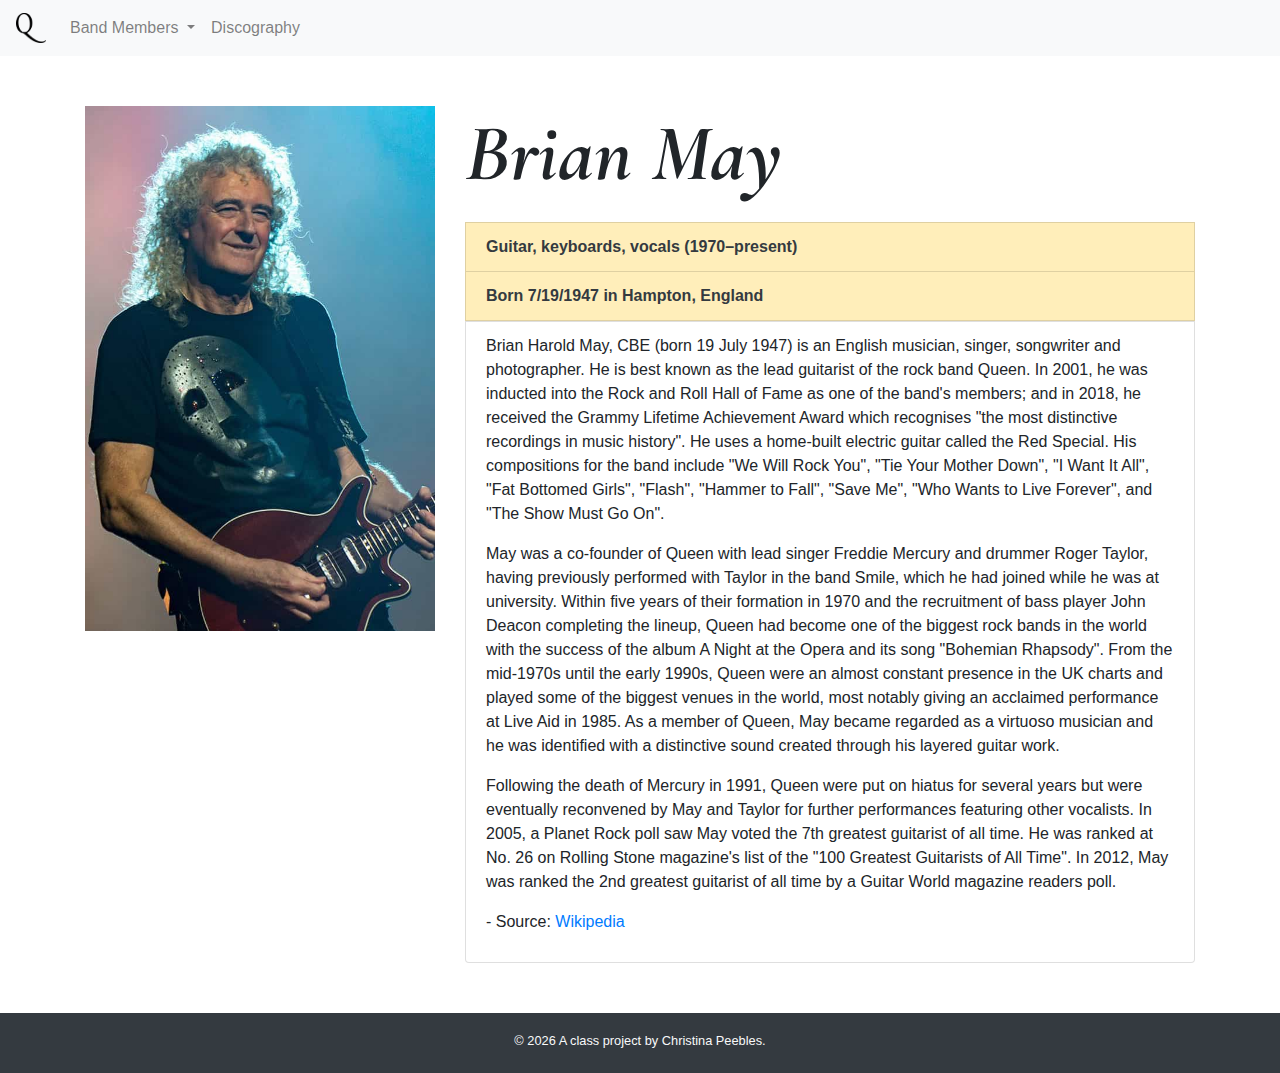
<file: docs/members/brian-may.html>
<!doctype html>
<html lang="en">
  <!-- A Intro to Coding for Journalists class project -->
  <head>
    <title>Queen | Brian May</title>
    <meta name="description" content="About Brian May from Queen.">
    <meta charset="utf-8">
    <meta http-equiv="X-UA-Compatible" content="IE=edge"/>
    <meta name="viewport" content="width=device-width, initial-scale=1, maximum-scale=1">
    <link rel="stylesheet" href="../css/main.css">

    <!-- GOOGLE FONT -->
    <link rel="preconnect" href="https://fonts.gstatic.com">
    <link href="https://fonts.googleapis.com/css2?family=Cinzel:wght@500&display=swap" rel="stylesheet"> 
    <link href="https://fonts.googleapis.com/css2?family=Cormorant+Garamond:ital,wght@0,600;0,700;1,600;1,700&display=swap" rel="stylesheet"> 
  </head>
  <body>
    <nav class="navbar navbar-expand-lg navbar-light bg-light">
  <a class="navbar-brand" href="../index.html">
    <img src="../img/q.png" width="30" height="30" class="d-inline-block align-top" alt="Q">
  </a>

  <button class="navbar-toggler" type="button" data-toggle="collapse" data-target="#navbarNavDropdown" aria-controls="navbarNavDropdown" aria-expanded="false" aria-label="Toggle navigation">
    <span class="navbar-toggler-icon"></span>
  </button>
  
  <div class="collapse navbar-collapse" id="navbarNavDropdown">
    <ul class="navbar-nav">
      <li class="nav-item dropdown">
        <a class="nav-link dropdown-toggle" href="#" id="navbarDropdownMenuLink" role="button" data-toggle="dropdown" aria-haspopup="true" aria-expanded="false">
          Band Members
        </a>
        <div class="dropdown-menu" aria-labelledby="navbarDropdownMenuLink">
          
          <a class="dropdown-item" href="../members/freddie-mercury.html">Freddie Mercury</a>
          
          <a class="dropdown-item" href="../members/brian-may.html">Brian May</a>
          
          <a class="dropdown-item" href="../members/roger-taylor.html">Roger Taylor</a>
          
          <a class="dropdown-item" href="../members/john-deacon.html">John Deacon</a>
          
        </div>
      </li>
      <li class="nav-item">
        <a class="nav-link" href="../discography.html">Discography</a>
      </li>
    </ul>
  </div>
</nav>

    
  <article class="container member-container">
    <div class="row">
      <div class="col-sm-4">
        <img src="../img/members/brian-may-color.jpg" alt="" class="img-fluid mb-4">
      </div>
      <div class="col-sm-8 band-member">
        <h1>Brian May</h1>
        <ul class="list-group">
          <strong>
            <li class="list-group-item list-group-item-warning text-dark">Guitar, keyboards, vocals (1970–present)</li>
            <li class="list-group-item list-group-item-warning text-dark">Born 7/19/1947 in Hampton, England</li>
          </strong>
          <li class="list-group-item"><p>Brian Harold May, CBE (born 19 July 1947) is an English musician, singer, songwriter and photographer. He is best known as the lead guitarist of the rock band Queen. In 2001, he was inducted into the Rock and Roll Hall of Fame as one of the band's members; and in 2018, he received the Grammy Lifetime Achievement Award which recognises "the most distinctive recordings in music history". He uses a home-built electric guitar called the Red Special. His compositions for the band include "We Will Rock You", "Tie Your Mother Down", "I Want It All", "Fat Bottomed Girls", "Flash", "Hammer to Fall", "Save Me", "Who Wants to Live Forever", and "The Show Must Go On".</p>
<p>May was a co-founder of Queen with lead singer Freddie Mercury and drummer Roger Taylor, having previously performed with Taylor in the band Smile, which he had joined while he was at university. Within five years of their formation in 1970 and the recruitment of bass player John Deacon completing the lineup, Queen had become one of the biggest rock bands in the world with the success of the album A Night at the Opera and its song "Bohemian Rhapsody". From the mid-1970s until the early 1990s, Queen were an almost constant presence in the UK charts and played some of the biggest venues in the world, most notably giving an acclaimed performance at Live Aid in 1985. As a member of Queen, May became regarded as a virtuoso musician and he was identified with a distinctive sound created through his layered guitar work.</p>
<p>Following the death of Mercury in 1991, Queen were put on hiatus for several years but were eventually reconvened by May and Taylor for further performances featuring other vocalists. In 2005, a Planet Rock poll saw May voted the 7th greatest guitarist of all time. He was ranked at No. 26 on Rolling Stone magazine's list of the "100 Greatest Guitarists of All Time". In 2012, May was ranked the 2nd greatest guitarist of all time by a Guitar World magazine readers poll.</p>
<p>- Source: <a href="https://en.wikipedia.org/wiki/Brian_May">Wikipedia</a></p></li>
        </ul>
      </div>
    </div>
  </article>


    <footer class="bg-dark text-light">
  <p id="legal" class="center-block text-center">
    <small>&copy; <span class="copyright-year"></span>
    A class project by Christina Peebles.
  </p>
</footer>


    <script src="../js/jquery.js"></script>
    <script src="../js/popper.js"></script>
    <script src="../js/bootstrap.js"></script>
    <script src="../js/scripts.js"></script>
  </body>
</html>
</file>
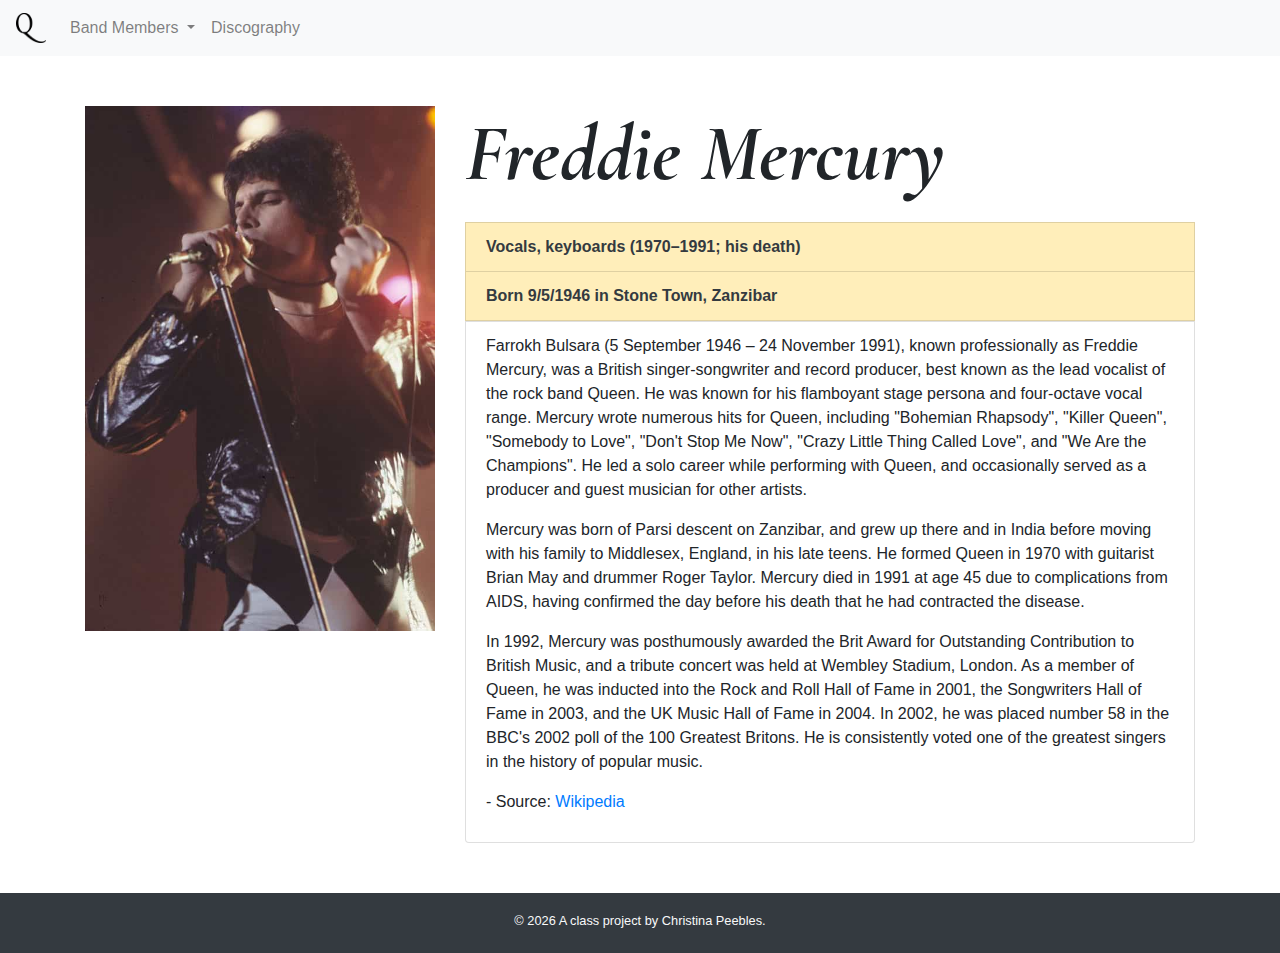
<file: docs/members/freddie-mercury.html>
<!doctype html>
<html lang="en">
  <!-- A Intro to Coding for Journalists class project -->
  <head>
    <title>Queen | Freddie Mercury</title>
    <meta name="description" content="About Freddie Mercury from Queen.">
    <meta charset="utf-8">
    <meta http-equiv="X-UA-Compatible" content="IE=edge"/>
    <meta name="viewport" content="width=device-width, initial-scale=1, maximum-scale=1">
    <link rel="stylesheet" href="../css/main.css">

    <!-- GOOGLE FONT -->
    <link rel="preconnect" href="https://fonts.gstatic.com">
    <link href="https://fonts.googleapis.com/css2?family=Cinzel:wght@500&display=swap" rel="stylesheet"> 
    <link href="https://fonts.googleapis.com/css2?family=Cormorant+Garamond:ital,wght@0,600;0,700;1,600;1,700&display=swap" rel="stylesheet"> 
  </head>
  <body>
    <nav class="navbar navbar-expand-lg navbar-light bg-light">
  <a class="navbar-brand" href="../index.html">
    <img src="../img/q.png" width="30" height="30" class="d-inline-block align-top" alt="Q">
  </a>

  <button class="navbar-toggler" type="button" data-toggle="collapse" data-target="#navbarNavDropdown" aria-controls="navbarNavDropdown" aria-expanded="false" aria-label="Toggle navigation">
    <span class="navbar-toggler-icon"></span>
  </button>
  
  <div class="collapse navbar-collapse" id="navbarNavDropdown">
    <ul class="navbar-nav">
      <li class="nav-item dropdown">
        <a class="nav-link dropdown-toggle" href="#" id="navbarDropdownMenuLink" role="button" data-toggle="dropdown" aria-haspopup="true" aria-expanded="false">
          Band Members
        </a>
        <div class="dropdown-menu" aria-labelledby="navbarDropdownMenuLink">
          
          <a class="dropdown-item" href="../members/freddie-mercury.html">Freddie Mercury</a>
          
          <a class="dropdown-item" href="../members/brian-may.html">Brian May</a>
          
          <a class="dropdown-item" href="../members/roger-taylor.html">Roger Taylor</a>
          
          <a class="dropdown-item" href="../members/john-deacon.html">John Deacon</a>
          
        </div>
      </li>
      <li class="nav-item">
        <a class="nav-link" href="../discography.html">Discography</a>
      </li>
    </ul>
  </div>
</nav>

    
  <article class="container member-container">
    <div class="row">
      <div class="col-sm-4">
        <img src="../img/members/freddie-mercury-color.jpg" alt="" class="img-fluid mb-4">
      </div>
      <div class="col-sm-8 band-member">
        <h1>Freddie Mercury</h1>
        <ul class="list-group">
          <strong>
            <li class="list-group-item list-group-item-warning text-dark">Vocals, keyboards (1970–1991; his death)</li>
            <li class="list-group-item list-group-item-warning text-dark">Born 9/5/1946 in Stone Town, Zanzibar</li>
          </strong>
          <li class="list-group-item"><p>Farrokh Bulsara (5 September 1946 – 24 November 1991), known professionally as Freddie Mercury, was a British singer-songwriter and record producer, best known as the lead vocalist of the rock band Queen. He was known for his flamboyant stage persona and four-octave vocal range. Mercury wrote numerous hits for Queen, including "Bohemian Rhapsody", "Killer Queen", "Somebody to Love", "Don't Stop Me Now", "Crazy Little Thing Called Love", and "We Are the Champions". He led a solo career while performing with Queen, and occasionally served as a producer and guest musician for other artists.</p>
<p>Mercury was born of Parsi descent on Zanzibar, and grew up there and in India before moving with his family to Middlesex, England, in his late teens. He formed Queen in 1970 with guitarist Brian May and drummer Roger Taylor. Mercury died in 1991 at age 45 due to complications from AIDS, having confirmed the day before his death that he had contracted the disease.</p>
<p>In 1992, Mercury was posthumously awarded the Brit Award for Outstanding Contribution to British Music, and a tribute concert was held at Wembley Stadium, London. As a member of Queen, he was inducted into the Rock and Roll Hall of Fame in 2001, the Songwriters Hall of Fame in 2003, and the UK Music Hall of Fame in 2004. In 2002, he was placed number 58 in the BBC's 2002 poll of the 100 Greatest Britons. He is consistently voted one of the greatest singers in the history of popular music.</p>
<p>- Source: <a href="https://en.wikipedia.org/wiki/Freddie_Mercury">Wikipedia</a></p></li>
        </ul>
      </div>
    </div>
  </article>


    <footer class="bg-dark text-light">
  <p id="legal" class="center-block text-center">
    <small>&copy; <span class="copyright-year"></span>
    A class project by Christina Peebles.
  </p>
</footer>


    <script src="../js/jquery.js"></script>
    <script src="../js/popper.js"></script>
    <script src="../js/bootstrap.js"></script>
    <script src="../js/scripts.js"></script>
  </body>
</html>
</file>
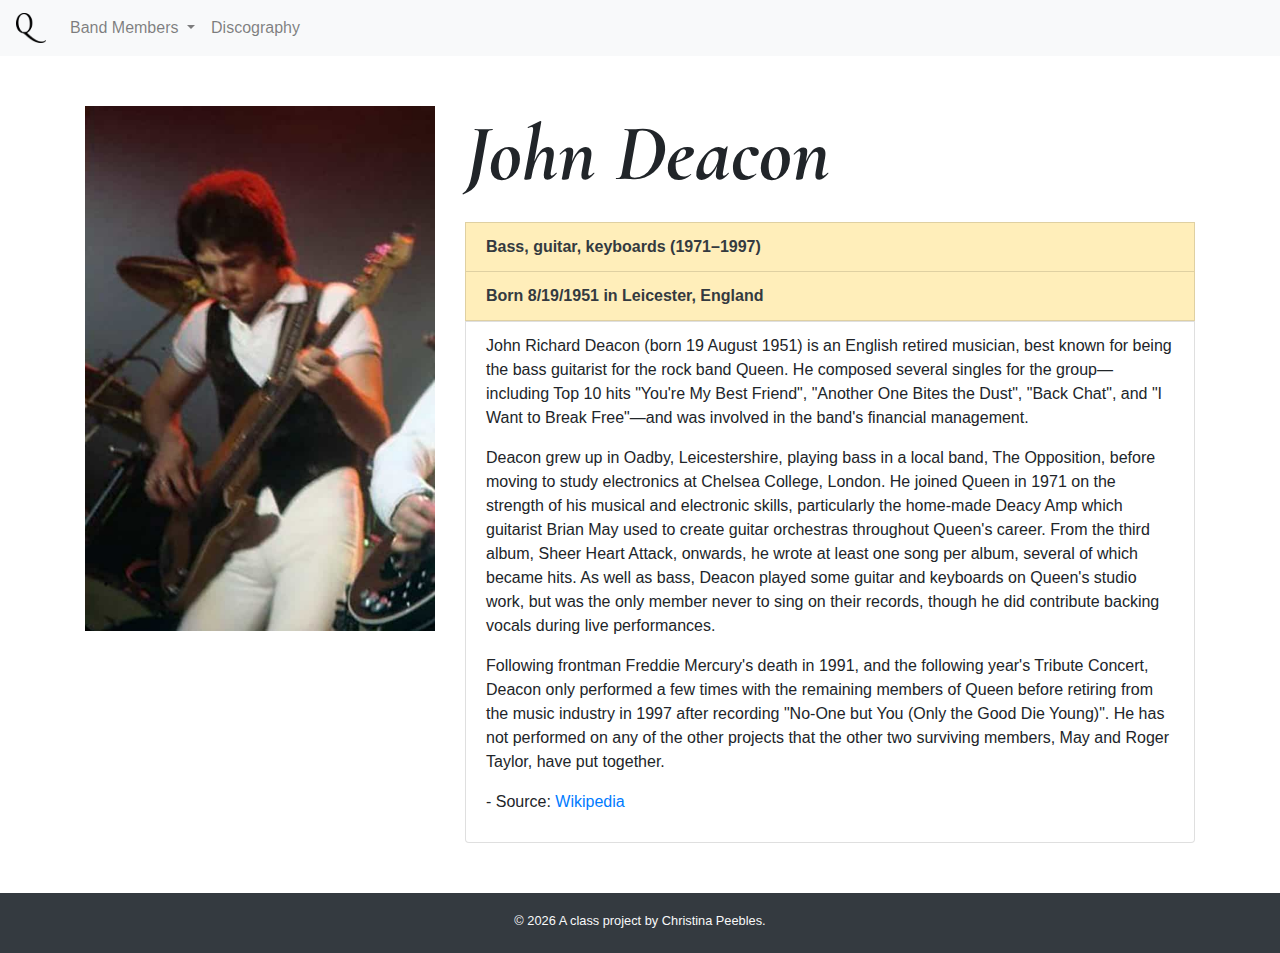
<file: docs/members/john-deacon.html>
<!doctype html>
<html lang="en">
  <!-- A Intro to Coding for Journalists class project -->
  <head>
    <title>Queen | John Deacon</title>
    <meta name="description" content="About John Deacon from Queen.">
    <meta charset="utf-8">
    <meta http-equiv="X-UA-Compatible" content="IE=edge"/>
    <meta name="viewport" content="width=device-width, initial-scale=1, maximum-scale=1">
    <link rel="stylesheet" href="../css/main.css">

    <!-- GOOGLE FONT -->
    <link rel="preconnect" href="https://fonts.gstatic.com">
    <link href="https://fonts.googleapis.com/css2?family=Cinzel:wght@500&display=swap" rel="stylesheet"> 
    <link href="https://fonts.googleapis.com/css2?family=Cormorant+Garamond:ital,wght@0,600;0,700;1,600;1,700&display=swap" rel="stylesheet"> 
  </head>
  <body>
    <nav class="navbar navbar-expand-lg navbar-light bg-light">
  <a class="navbar-brand" href="../index.html">
    <img src="../img/q.png" width="30" height="30" class="d-inline-block align-top" alt="Q">
  </a>

  <button class="navbar-toggler" type="button" data-toggle="collapse" data-target="#navbarNavDropdown" aria-controls="navbarNavDropdown" aria-expanded="false" aria-label="Toggle navigation">
    <span class="navbar-toggler-icon"></span>
  </button>
  
  <div class="collapse navbar-collapse" id="navbarNavDropdown">
    <ul class="navbar-nav">
      <li class="nav-item dropdown">
        <a class="nav-link dropdown-toggle" href="#" id="navbarDropdownMenuLink" role="button" data-toggle="dropdown" aria-haspopup="true" aria-expanded="false">
          Band Members
        </a>
        <div class="dropdown-menu" aria-labelledby="navbarDropdownMenuLink">
          
          <a class="dropdown-item" href="../members/freddie-mercury.html">Freddie Mercury</a>
          
          <a class="dropdown-item" href="../members/brian-may.html">Brian May</a>
          
          <a class="dropdown-item" href="../members/roger-taylor.html">Roger Taylor</a>
          
          <a class="dropdown-item" href="../members/john-deacon.html">John Deacon</a>
          
        </div>
      </li>
      <li class="nav-item">
        <a class="nav-link" href="../discography.html">Discography</a>
      </li>
    </ul>
  </div>
</nav>

    
  <article class="container member-container">
    <div class="row">
      <div class="col-sm-4">
        <img src="../img/members/john-deacon-color.jpg" alt="" class="img-fluid mb-4">
      </div>
      <div class="col-sm-8 band-member">
        <h1>John Deacon</h1>
        <ul class="list-group">
          <strong>
            <li class="list-group-item list-group-item-warning text-dark">Bass, guitar, keyboards (1971–1997)</li>
            <li class="list-group-item list-group-item-warning text-dark">Born 8/19/1951 in Leicester, England</li>
          </strong>
          <li class="list-group-item"><p>John Richard Deacon (born 19 August 1951) is an English retired musician, best known for being the bass guitarist for the rock band Queen. He composed several singles for the group—including Top 10 hits "You're My Best Friend", "Another One Bites the Dust", "Back Chat", and "I Want to Break Free"—and was involved in the band's financial management.</p>
<p>Deacon grew up in Oadby, Leicestershire, playing bass in a local band, The Opposition, before moving to study electronics at Chelsea College, London. He joined Queen in 1971 on the strength of his musical and electronic skills, particularly the home-made Deacy Amp which guitarist Brian May used to create guitar orchestras throughout Queen's career. From the third album, Sheer Heart Attack, onwards, he wrote at least one song per album, several of which became hits. As well as bass, Deacon played some guitar and keyboards on Queen's studio work, but was the only member never to sing on their records, though he did contribute backing vocals during live performances.</p>
<p>Following frontman Freddie Mercury's death in 1991, and the following year's Tribute Concert, Deacon only performed a few times with the remaining members of Queen before retiring from the music industry in 1997 after recording "No-One but You (Only the Good Die Young)". He has not performed on any of the other projects that the other two surviving members, May and Roger Taylor, have put together.</p>
<p>- Source: <a href="https://en.wikipedia.org/wiki/John_Deacon">Wikipedia</a></p></li>
        </ul>
      </div>
    </div>
  </article>


    <footer class="bg-dark text-light">
  <p id="legal" class="center-block text-center">
    <small>&copy; <span class="copyright-year"></span>
    A class project by Christina Peebles.
  </p>
</footer>


    <script src="../js/jquery.js"></script>
    <script src="../js/popper.js"></script>
    <script src="../js/bootstrap.js"></script>
    <script src="../js/scripts.js"></script>
  </body>
</html>
</file>
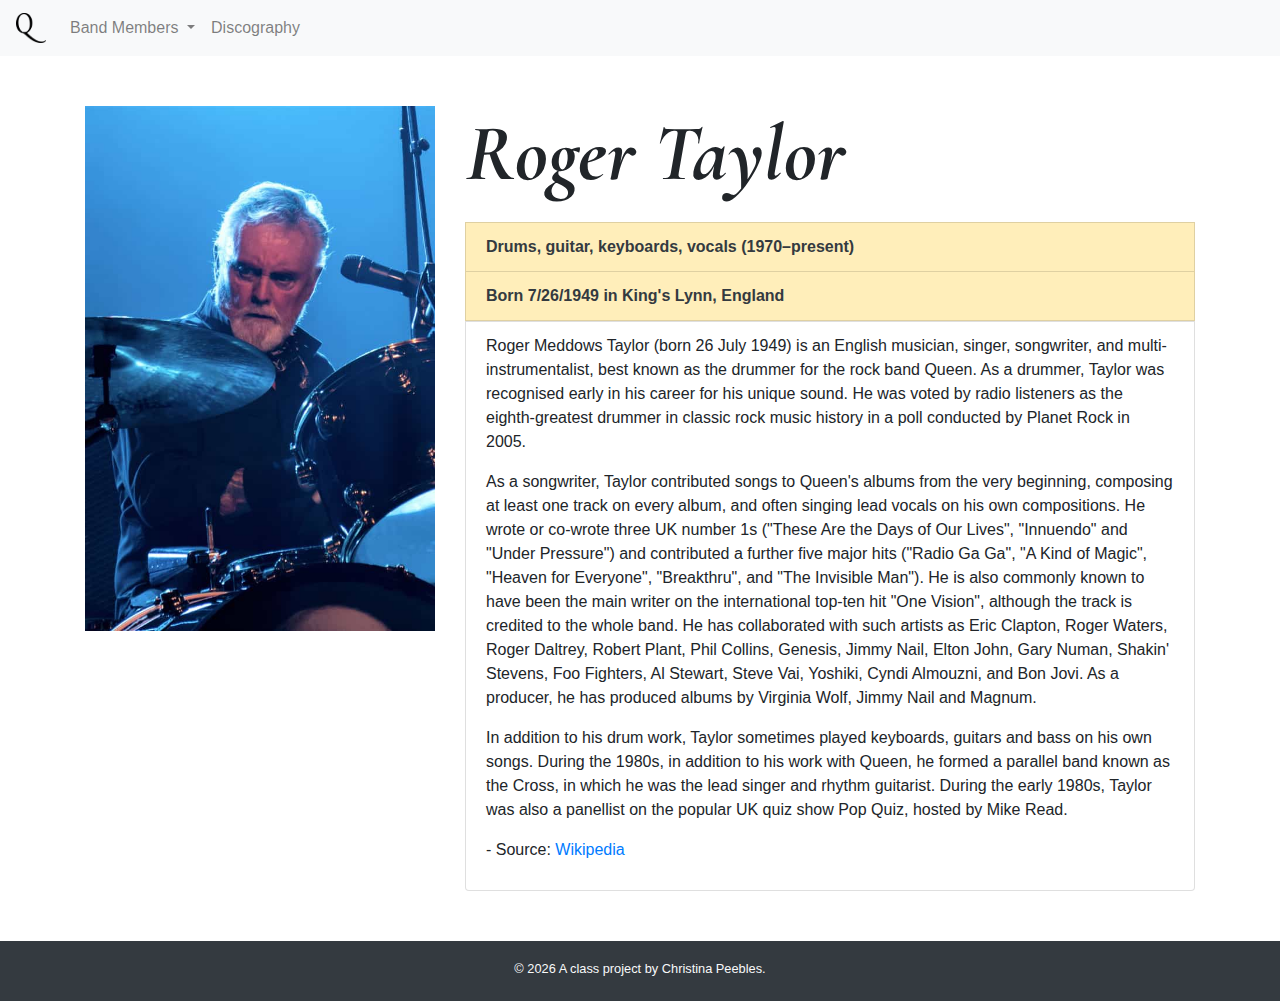
<file: docs/members/roger-taylor.html>
<!doctype html>
<html lang="en">
  <!-- A Intro to Coding for Journalists class project -->
  <head>
    <title>Queen | Roger Taylor</title>
    <meta name="description" content="About Roger Taylor from Queen.">
    <meta charset="utf-8">
    <meta http-equiv="X-UA-Compatible" content="IE=edge"/>
    <meta name="viewport" content="width=device-width, initial-scale=1, maximum-scale=1">
    <link rel="stylesheet" href="../css/main.css">

    <!-- GOOGLE FONT -->
    <link rel="preconnect" href="https://fonts.gstatic.com">
    <link href="https://fonts.googleapis.com/css2?family=Cinzel:wght@500&display=swap" rel="stylesheet"> 
    <link href="https://fonts.googleapis.com/css2?family=Cormorant+Garamond:ital,wght@0,600;0,700;1,600;1,700&display=swap" rel="stylesheet"> 
  </head>
  <body>
    <nav class="navbar navbar-expand-lg navbar-light bg-light">
  <a class="navbar-brand" href="../index.html">
    <img src="../img/q.png" width="30" height="30" class="d-inline-block align-top" alt="Q">
  </a>

  <button class="navbar-toggler" type="button" data-toggle="collapse" data-target="#navbarNavDropdown" aria-controls="navbarNavDropdown" aria-expanded="false" aria-label="Toggle navigation">
    <span class="navbar-toggler-icon"></span>
  </button>
  
  <div class="collapse navbar-collapse" id="navbarNavDropdown">
    <ul class="navbar-nav">
      <li class="nav-item dropdown">
        <a class="nav-link dropdown-toggle" href="#" id="navbarDropdownMenuLink" role="button" data-toggle="dropdown" aria-haspopup="true" aria-expanded="false">
          Band Members
        </a>
        <div class="dropdown-menu" aria-labelledby="navbarDropdownMenuLink">
          
          <a class="dropdown-item" href="../members/freddie-mercury.html">Freddie Mercury</a>
          
          <a class="dropdown-item" href="../members/brian-may.html">Brian May</a>
          
          <a class="dropdown-item" href="../members/roger-taylor.html">Roger Taylor</a>
          
          <a class="dropdown-item" href="../members/john-deacon.html">John Deacon</a>
          
        </div>
      </li>
      <li class="nav-item">
        <a class="nav-link" href="../discography.html">Discography</a>
      </li>
    </ul>
  </div>
</nav>

    
  <article class="container member-container">
    <div class="row">
      <div class="col-sm-4">
        <img src="../img/members/roger-taylor-color.jpg" alt="" class="img-fluid mb-4">
      </div>
      <div class="col-sm-8 band-member">
        <h1>Roger Taylor</h1>
        <ul class="list-group">
          <strong>
            <li class="list-group-item list-group-item-warning text-dark">Drums, guitar, keyboards, vocals (1970–present)</li>
            <li class="list-group-item list-group-item-warning text-dark">Born 7/26/1949 in King&#39;s Lynn, England</li>
          </strong>
          <li class="list-group-item"><p>Roger Meddows Taylor (born 26 July 1949) is an English musician, singer, songwriter, and multi-instrumentalist, best known as the drummer for the rock band Queen. As a drummer, Taylor was recognised early in his career for his unique sound. He was voted by radio listeners as the eighth-greatest drummer in classic rock music history in a poll conducted by Planet Rock in 2005.</p>
<p>As a songwriter, Taylor contributed songs to Queen's albums from the very beginning, composing at least one track on every album, and often singing lead vocals on his own compositions. He wrote or co-wrote three UK number 1s ("These Are the Days of Our Lives", "Innuendo" and "Under Pressure") and contributed a further five major hits ("Radio Ga Ga", "A Kind of Magic", "Heaven for Everyone", "Breakthru", and "The Invisible Man"). He is also commonly known to have been the main writer on the international top-ten hit "One Vision", although the track is credited to the whole band. He has collaborated with such artists as Eric Clapton, Roger Waters, Roger Daltrey, Robert Plant, Phil Collins, Genesis, Jimmy Nail, Elton John, Gary Numan, Shakin' Stevens, Foo Fighters, Al Stewart, Steve Vai, Yoshiki, Cyndi Almouzni, and Bon Jovi. As a producer, he has produced albums by Virginia Wolf, Jimmy Nail and Magnum.</p>
<p>In addition to his drum work, Taylor sometimes played keyboards, guitars and bass on his own songs. During the 1980s, in addition to his work with Queen, he formed a parallel band known as the Cross, in which he was the lead singer and rhythm guitarist. During the early 1980s, Taylor was also a panellist on the popular UK quiz show Pop Quiz, hosted by Mike Read.</p>
<p>- Source: <a href="https://en.wikipedia.org/wiki/Roger_Taylor_(Queen_drummer)">Wikipedia</a></p></li>
        </ul>
      </div>
    </div>
  </article>


    <footer class="bg-dark text-light">
  <p id="legal" class="center-block text-center">
    <small>&copy; <span class="copyright-year"></span>
    A class project by Christina Peebles.
  </p>
</footer>


    <script src="../js/jquery.js"></script>
    <script src="../js/popper.js"></script>
    <script src="../js/bootstrap.js"></script>
    <script src="../js/scripts.js"></script>
  </body>
</html>
</file>
